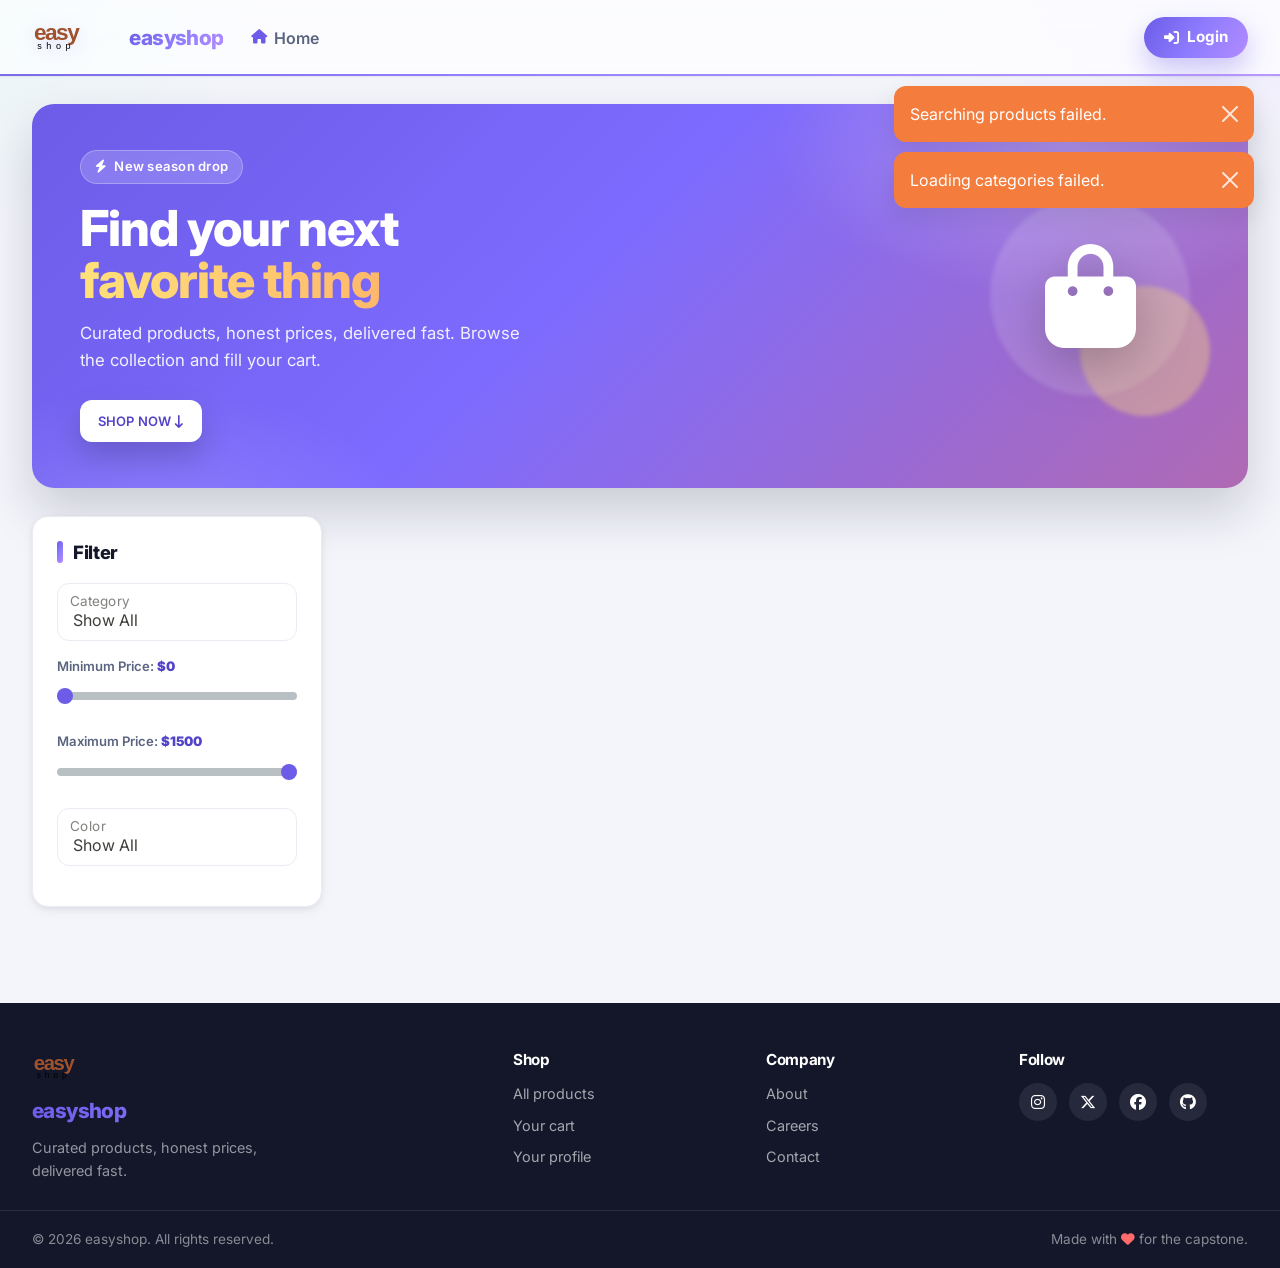
<file: frontend/capstone-client-easyshop/index.html>
<!DOCTYPE html>
<html lang="en">
<head>
    <meta charset="UTF-8">
    <meta name="viewport" content="width=device-width, initial-scale=1">
    <title>EasyShop</title>

    <!--  CSS  -->
    <link rel="stylesheet" href="css/lib/bootstrap.css">
    <link rel="stylesheet" href="https://cdnjs.cloudflare.com/ajax/libs/font-awesome/6.4.0/css/all.min.css" integrity="sha512-iecdLmaskl7CVkqkXNQ/ZH/XLlvWZOJyj7Yy7tcenmpD1ypASozpmT/E0iPtmFIB46ZmdtAc9eNBvH0H/ZpiBw==" crossorigin="anonymous" referrerpolicy="no-referrer" />
    <link rel="preconnect" href="https://fonts.googleapis.com">
    <link rel="preconnect" href="https://fonts.gstatic.com" crossorigin>
    <link rel="stylesheet" href="https://fonts.googleapis.com/css2?family=Inter:wght@400;500;600;700;800&display=swap">
    <link rel="stylesheet" href="css/main.css">

    <!--  JS  -->
    <script src="js/lib/axios.min.js"></script>
    <script src="js/lib/mustache.js"></script>
    <script src="js/lib/bootstrap.min.js"></script>
    <script src="js/lib/jquery.min.js"></script>

    <script src="js/config.js"></script>
    <script src="js/template-builder.js"></script>
    <script src="js/services/products-service.js"></script>
    <script src="js/services/categories-service.js"></script>
    <script src="js/services/user-service.js"></script>
    <script src="js/services/profile-service.js"></script>
    <script src="js/services/shoppingcart-service.js"></script>

    <script src="js/filter.js"></script>


    <script src="js/application.js"></script>
</head>
<body>

    <header id="header-user"></header>

    <section id="errors">
    </section>

    <section id="login"></section>

    <main id="main">
    </main>

    <footer>
        <div class="footer-inner">
            <div class="footer-brand">
                <img src="./images/logo.svg" alt="easyshop logo">
                <span class="brand-name">easyshop</span>
                <p>Curated products, honest prices, delivered fast.</p>
            </div>
            <div class="footer-cols">
                <div class="footer-col">
                    <h5>Shop</h5>
                    <a href="#" onclick="loadHome()">All products</a>
                    <a href="#" onclick="showCart()">Your cart</a>
                    <a href="#" onclick="editProfile()">Your profile</a>
                </div>
                <div class="footer-col">
                    <h5>Company</h5>
                    <a href="#">About</a>
                    <a href="#">Careers</a>
                    <a href="#">Contact</a>
                </div>
                <div class="footer-col">
                    <h5>Follow</h5>
                    <div class="footer-social">
                        <a href="#" aria-label="Instagram"><i class="fa-brands fa-instagram"></i></a>
                        <a href="#" aria-label="Twitter"><i class="fa-brands fa-x-twitter"></i></a>
                        <a href="#" aria-label="Facebook"><i class="fa-brands fa-facebook"></i></a>
                        <a href="#" aria-label="GitHub"><i class="fa-brands fa-github"></i></a>
                    </div>
                </div>
            </div>
        </div>
        <div class="footer-bottom">
            <span>&copy; 2026 easyshop. All rights reserved.</span>
            <span>Made with <i class="fa-solid fa-heart"></i> for the capstone.</span>
        </div>
    </footer>


</body>
</html>
</file>
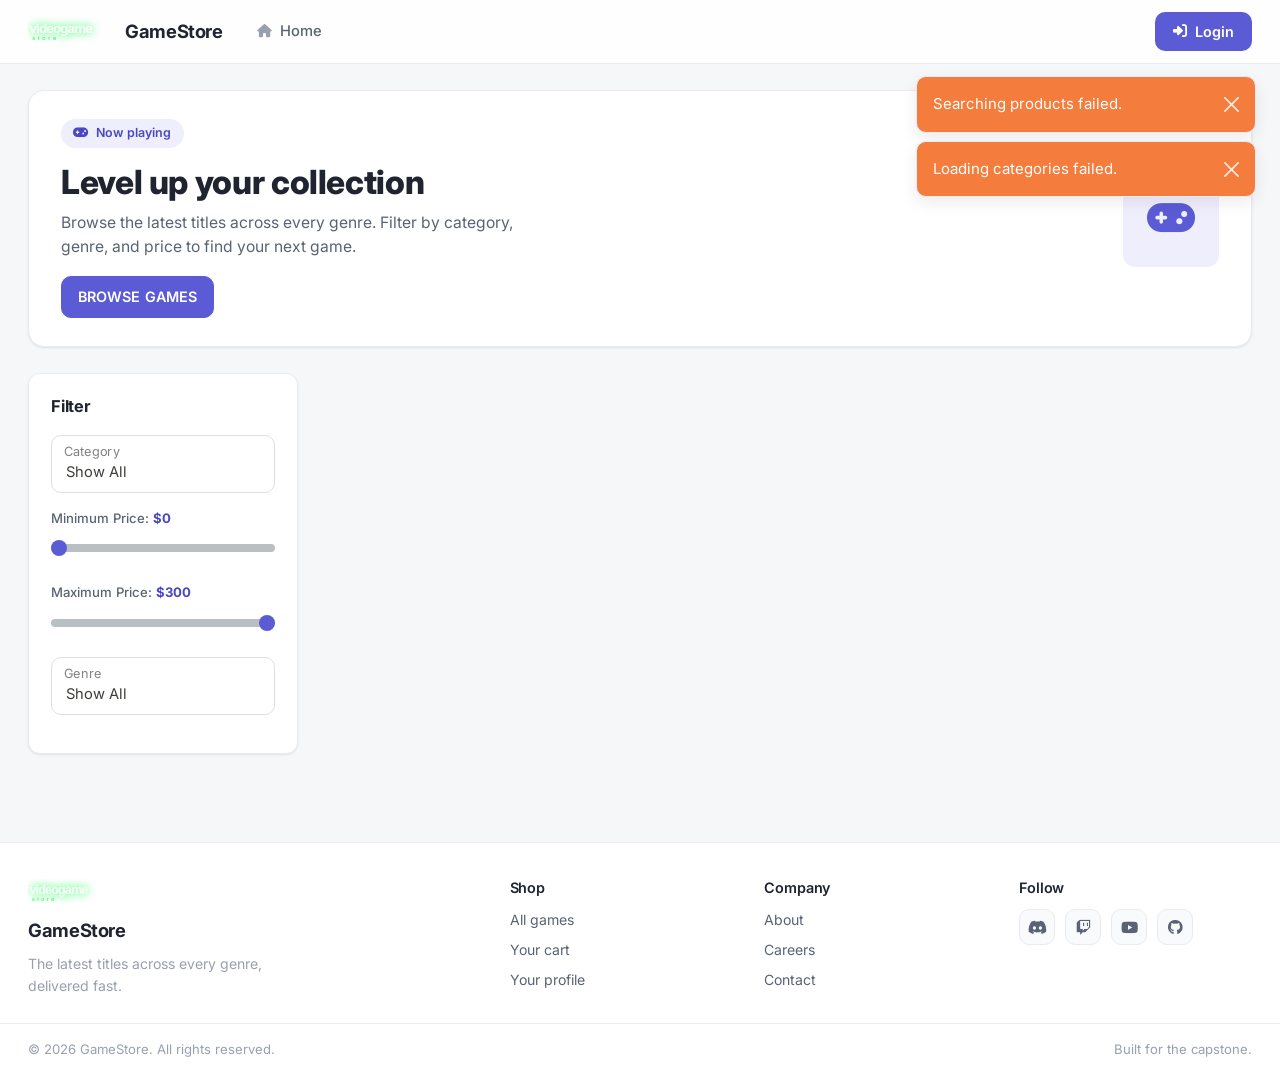
<file: frontend/capstone-client-videogamestore/index.html>
<!DOCTYPE html>
<html lang="en">
<head>
    <meta charset="UTF-8">
    <meta name="viewport" content="width=device-width, initial-scale=1">
    <title>Game Store</title>

    <!--  CSS  -->
    <link rel="stylesheet" href="css/lib/bootstrap.css">
    <link rel="stylesheet" href="https://cdnjs.cloudflare.com/ajax/libs/font-awesome/6.4.0/css/all.min.css" integrity="sha512-iecdLmaskl7CVkqkXNQ/ZH/XLlvWZOJyj7Yy7tcenmpD1ypASozpmT/E0iPtmFIB46ZmdtAc9eNBvH0H/ZpiBw==" crossorigin="anonymous" referrerpolicy="no-referrer" />
    <link rel="preconnect" href="https://fonts.googleapis.com">
    <link rel="preconnect" href="https://fonts.gstatic.com" crossorigin>
    <link rel="stylesheet" href="https://fonts.googleapis.com/css2?family=Inter:wght@400;500;600;700;800&display=swap">
    <link rel="stylesheet" href="css/main.css">

    <!--  JS  -->
    <script src="js/lib/axios.min.js"></script>
    <script src="js/lib/mustache.js"></script>
    <script src="js/lib/bootstrap.min.js"></script>
    <script src="js/lib/jquery.min.js"></script>

    <script src="js/config.js"></script>
    <script src="js/template-builder.js"></script>
    <script src="js/services/products-service.js"></script>
    <script src="js/services/categories-service.js"></script>
    <script src="js/services/user-service.js"></script>
    <script src="js/services/profile-service.js"></script>
    <script src="js/services/shoppingcart-service.js"></script>

    <script src="js/filter.js"></script>


    <script src="js/application.js"></script>
</head>
<body>

    <header id="header-user"></header>

    <section id="errors">
    </section>

    <section id="login"></section>

    <main id="main">
    </main>

    <footer>
        <div class="footer-inner">
            <div class="footer-brand">
                <img src="./images/logo.svg" alt="videogamestore logo">
                <span class="brand-name">GameStore</span>
                <p>The latest titles across every genre, delivered fast.</p>
            </div>
            <div class="footer-cols">
                <div class="footer-col">
                    <h5>Shop</h5>
                    <a href="#" onclick="loadHome()">All games</a>
                    <a href="#" onclick="showCart()">Your cart</a>
                    <a href="#" onclick="editProfile()">Your profile</a>
                </div>
                <div class="footer-col">
                    <h5>Company</h5>
                    <a href="#">About</a>
                    <a href="#">Careers</a>
                    <a href="#">Contact</a>
                </div>
                <div class="footer-col">
                    <h5>Follow</h5>
                    <div class="footer-social">
                        <a href="#" aria-label="Discord"><i class="fa-brands fa-discord"></i></a>
                        <a href="#" aria-label="Twitch"><i class="fa-brands fa-twitch"></i></a>
                        <a href="#" aria-label="YouTube"><i class="fa-brands fa-youtube"></i></a>
                        <a href="#" aria-label="GitHub"><i class="fa-brands fa-github"></i></a>
                    </div>
                </div>
            </div>
        </div>
        <div class="footer-bottom">
            <span>&copy; 2026 GameStore. All rights reserved.</span>
            <span>Built for the capstone.</span>
        </div>
    </footer>


</body>
</html>
</file>
<file: frontend/capstone-client-easyshop/css/main.css>
/* ==========================================================================
   EasyShop — modern storefront theme
   Presentation only. Every id/class/handler the JS relies on is preserved.
   ========================================================================== */

:root
{
    --bg-2:          #f4f5fb;
    --surface:       #ffffff;
    --surface-2:     #f7f8fc;
    --ink:           #15182a;
    --ink-soft:      #5c6580;
    --muted:         #9aa3b8;
    --line:          #eaecf3;
    --brand:         #6c5ce7;
    --brand-2:       #8e7bff;
    --brand-strong:  #5343c8;
    --brand-soft:    #efecff;
    --accent:        #ff6b6b;
    --accent-2:      #ffa14a;
    --success:       #14b87a;
    --danger:        #ef4d54;
    --price:         #5343c8;
    --ink-dark:      #14162a;
    --grad-brand:    linear-gradient(120deg, #6c5ce7 0%, #8e7bff 50%, #b18cff 100%);
    --grad-hero:     linear-gradient(135deg, #6c5ce7 0%, #7d6bff 45%, #b06ab3 100%);
    --shadow-xs:     0 1px 2px rgba(16, 20, 40, .06);
    --shadow-sm:     0 2px 6px rgba(16, 20, 40, .06), 0 4px 12px rgba(16, 20, 40, .05);
    --shadow-md:     0 10px 24px rgba(16, 20, 40, .10);
    --shadow-lg:     0 24px 50px rgba(16, 20, 40, .18);
    --shadow-brand:  0 12px 28px rgba(108, 92, 231, .35);
    --radius-lg:     22px;
    --radius:        16px;
    --radius-sm:     12px;
    --radius-pill:   999px;
}

*
{
    box-sizing: border-box;
}

html
{
    scroll-behavior: smooth;
}

body
{
    margin: 0;
    min-height: 100vh;
    display: flex;
    flex-direction: column;
    background:
        radial-gradient(900px 520px at 110% -5%, #d9ccff55 0%, transparent 55%),
        radial-gradient(820px 480px at -10% 0%, #c9f3e455 0%, transparent 50%),
        radial-gradient(700px 700px at 50% 130%, #6c5ce714 0%, transparent 60%),
        var(--bg-2);
    color: var(--ink);
    font-family: "Inter", system-ui, -apple-system, "Segoe UI", Roboto, sans-serif;
    -webkit-font-smoothing: antialiased;
    text-rendering: optimizeLegibility;
}

a
{
    color: var(--brand-strong);
    text-decoration: none;
    transition: color .15s ease;
}

a:hover
{
    color: var(--brand);
}

h1, h3, h4, h5
{
    letter-spacing: -0.02em;
    color: var(--ink);
}

/* ============================ Header / nav ============================== */

header
{
    display: flex;
    justify-content: space-between;
    align-items: center;

    position: sticky;
    top: 0;
    z-index: 600;

    height: 76px;
    padding: 0 32px;

    background: rgba(255, 255, 255, .72);
    backdrop-filter: saturate(180%) blur(16px);
    -webkit-backdrop-filter: saturate(180%) blur(16px);
    border-bottom: 1px solid rgba(234, 236, 243, .9);
    box-shadow: var(--shadow-xs);
}

header::after
{
    content: "";
    position: absolute;
    left: 0;
    right: 0;
    bottom: -1px;
    height: 2px;
    background: var(--grad-brand);
    opacity: .9;
}

header > div,
.nav-left,
.nav-right
{
    display: flex;
    align-items: center;
    gap: 26px;
    height: auto;
}

.brand
{
    display: inline-flex;
    align-items: center;
    gap: 10px;
}

.brand img
{
    height: 38px;
    width: auto;
    filter: drop-shadow(0 4px 10px rgba(108, 92, 231, .25));
}

.brand-name
{
    font-weight: 800;
    font-size: 1.3rem;
    letter-spacing: -0.03em;
    background: var(--grad-brand);
    -webkit-background-clip: text;
    background-clip: text;
    -webkit-text-fill-color: transparent;
}

.nav-links
{
    display: flex;
    align-items: center;
    gap: 22px;
}

.nav-links a
{
    position: relative;
    display: inline-flex;
    align-items: center;
    gap: 7px;
    font-weight: 600;
    color: var(--ink-soft);
    padding: 6px 2px;
}

.nav-links a i
{
    font-size: .9em;
    color: var(--brand);
}

.nav-links a::after
{
    content: "";
    position: absolute;
    left: 0;
    bottom: -4px;
    height: 2px;
    width: 0;
    background: var(--grad-brand);
    border-radius: 2px;
    transition: width .22s ease;
}

.nav-links a:hover
{
    color: var(--ink);
}

.nav-links a:hover::after
{
    width: 100%;
}

.nav-right
{
    color: var(--ink-soft);
    font-size: .95rem;
}

.welcome .username
{
    font-weight: 700;
    color: var(--ink);
}

.logout-link
{
    font-weight: 600;
    color: var(--ink-soft);
}

.logout-link:hover
{
    color: var(--danger);
}

.btn-login
{
    display: inline-flex;
    align-items: center;
    gap: 8px;
    font-weight: 700;
    color: #fff;
    padding: 9px 20px;
    border-radius: var(--radius-pill);
    background: var(--grad-brand);
    box-shadow: var(--shadow-brand);
    transition: transform .16s ease, filter .16s ease;
}

.btn-login:hover
{
    color: #fff;
    transform: translateY(-2px);
    filter: brightness(1.05);
}

header .cart
{
    position: relative;
    display: inline-flex;
    align-items: center;
    gap: 8px;

    font-size: 1.15rem;
    color: #fff;
    padding: 9px 16px;
    border-radius: var(--radius-pill);
    background: var(--grad-brand);
    box-shadow: var(--shadow-brand);
    cursor: pointer;
    transition: transform .16s ease, box-shadow .16s ease, filter .16s ease;
}

header .cart:hover
{
    transform: translateY(-2px);
    filter: brightness(1.05);
    box-shadow: 0 16px 34px rgba(108, 92, 231, .42);
}

header .cart #cart-items
{
    display: inline-flex;
    align-items: center;
    justify-content: center;

    min-width: 22px;
    height: 22px;
    padding: 0 7px;

    font-size: .72rem;
    font-weight: 800;
    line-height: 1;
    color: var(--accent);
    background: #fff;
    border-radius: var(--radius-pill);
    box-shadow: var(--shadow-xs);
}

/* ============================ Layout =================================== */

main
{
    flex: 1 0 auto;
    display: grid;
    grid-template-columns: 290px minmax(0, 1fr);
    gap: 28px;
    align-items: start;
    margin: 28px auto 0;
    padding: 0 32px 56px;
    max-width: 1360px;
    width: 100%;
}

/* ============================ Hero ===================================== */

.hero
{
    grid-column: 1 / -1;
    position: relative;
    display: flex;
    justify-content: space-between;
    align-items: center;
    gap: 30px;
    overflow: hidden;

    padding: 46px 48px;
    border-radius: var(--radius-lg);
    background: var(--grad-hero);
    color: #fff;
    box-shadow: var(--shadow-lg);
}

.hero::before
{
    content: "";
    position: absolute;
    inset: 0;
    background:
        radial-gradient(420px 220px at 85% 10%, rgba(255, 255, 255, .25), transparent 70%),
        radial-gradient(360px 200px at 10% 110%, rgba(255, 255, 255, .14), transparent 70%);
    pointer-events: none;
}

.hero-content
{
    position: relative;
    z-index: 1;
    max-width: 560px;
}

.hero-badge
{
    display: inline-flex;
    align-items: center;
    gap: 8px;
    padding: 6px 14px;
    border-radius: var(--radius-pill);
    background: rgba(255, 255, 255, .18);
    border: 1px solid rgba(255, 255, 255, .28);
    backdrop-filter: blur(6px);
    font-size: .82rem;
    font-weight: 600;
    letter-spacing: .02em;
}

.hero h1
{
    margin: 18px 0 14px;
    font-size: clamp(2rem, 4vw, 3.1rem);
    line-height: 1.05;
    font-weight: 800;
    color: #fff;
}

.hero-accent
{
    background: linear-gradient(90deg, #ffe17a, #ffb86b);
    -webkit-background-clip: text;
    background-clip: text;
    -webkit-text-fill-color: transparent;
}

.hero p
{
    margin: 0 0 26px;
    font-size: 1.05rem;
    line-height: 1.6;
    color: rgba(255, 255, 255, .9);
    max-width: 460px;
}

.hero-cta
{
    background: #fff !important;
    color: var(--brand-strong) !important;
    box-shadow: 0 14px 30px rgba(0, 0, 0, .18);
    padding: 12px 26px;
}

.hero-cta:hover
{
    filter: none;
    transform: translateY(-2px);
    box-shadow: 0 18px 36px rgba(0, 0, 0, .22);
}

.hero-art
{
    position: relative;
    z-index: 1;
    display: grid;
    place-items: center;
    width: 220px;
    height: 220px;
    flex: none;
}

.hero-art > i
{
    font-size: 6.5rem;
    color: #fff;
    filter: drop-shadow(0 14px 26px rgba(0, 0, 0, .25));
    z-index: 1;
}

.hero-blob
{
    position: absolute;
    border-radius: 50%;
    filter: blur(2px);
}

.hero-blob-1
{
    width: 200px;
    height: 200px;
    background: rgba(255, 255, 255, .14);
}

.hero-blob-2
{
    width: 130px;
    height: 130px;
    right: -10px;
    bottom: -10px;
    background: rgba(255, 225, 122, .35);
}

@media (max-width: 760px)
{
    .hero-art { display: none; }
}

/* ============================ Filter sidebar ========================== */

.filter-box
{
    width: 100%;
    padding: 24px;
    background: var(--surface);
    border: 1px solid var(--line);
    border-radius: var(--radius);
    box-shadow: var(--shadow-sm);
    height: fit-content;
    position: sticky;
    top: 100px;
}

/* the cart page builds an empty sidebar — keep its column but drop the card look */
.filter-box:empty
{
    background: transparent;
    border: none;
    box-shadow: none;
    padding: 0;
}

.filter-box h3
{
    margin: 0 0 20px;
    font-size: 1.15rem;
    font-weight: 800;
    display: flex;
    align-items: center;
    gap: 10px;
}

.filter-box h3::before
{
    content: "";
    width: 6px;
    height: 22px;
    border-radius: var(--radius-pill);
    background: var(--grad-brand);
}

.filter-group
{
    margin-bottom: 18px;
}

.filter-box .form-label
{
    display: block;
    font-size: .82rem;
    font-weight: 600;
    color: var(--ink-soft);
    margin-bottom: 8px;
}

.filter-box .form-label strong
{
    color: var(--brand-strong);
}

main #min-price .slider-selection
{
    background: #BABABA;
}

/* ============================ Product grid ============================ */

.content
{
    display: grid;
    grid-template-columns: repeat(auto-fill, minmax(240px, 1fr));
    align-content: start;
    gap: 24px;
    width: 100%;
}

.product
{
    display: flex;
    flex-direction: column;
    background: var(--surface);
    border: 1px solid var(--line);
    border-radius: var(--radius);
    padding: 14px;
    box-shadow: var(--shadow-sm);
    overflow: hidden;
    transition: transform .2s cubic-bezier(.2, .8, .2, 1), box-shadow .2s ease, border-color .2s ease;
}

.product:hover
{
    transform: translateY(-6px);
    box-shadow: var(--shadow-lg);
    border-color: #d9d3fb;
}

.product .photo
{
    position: relative;
    display: block;
    border-radius: var(--radius-sm);
    overflow: hidden;
    background: var(--surface-2);
    margin: 0 0 14px;
}

.product .photo > img
{
    width: 100%;
    aspect-ratio: 4 / 3;
    object-fit: cover;
    display: block;
    cursor: pointer;
    border: none;
    transition: transform .4s ease;
}

.product .photo:hover > img
{
    transform: scale(1.07);
}

.product .price
{
    position: absolute;
    bottom: 10px;
    right: 10px;
    margin: 0;
    padding: 6px 13px;
    font-weight: 800;
    font-size: .98rem;
    color: #fff;
    background: rgba(20, 22, 42, .82);
    backdrop-filter: blur(4px);
    border-radius: var(--radius-pill);
    box-shadow: var(--shadow-sm);
}

.product-body
{
    flex: 1;
    padding: 0 2px;
}

.product-name
{
    margin: 0 0 8px;
    font-size: 1.02rem;
    font-weight: 700;
    line-height: 1.35;
    min-height: 2.7em;
    display: -webkit-box;
    -webkit-line-clamp: 2;
    -webkit-box-orient: vertical;
    overflow: hidden;
}

.product p
{
    color: var(--ink-soft);
    font-size: .88rem;
    line-height: 1.55;
    margin: 0 0 16px;
    display: -webkit-box;
    -webkit-line-clamp: 3;
    -webkit-box-orient: vertical;
    overflow: hidden;
}

.product > .add-button
{
    display: flex;
    margin-top: auto;
}

.product > .add-button .btn
{
    width: 100%;
    display: inline-flex;
    align-items: center;
    justify-content: center;
    gap: 8px;
}

/* ============================ Cart / profile panel =================== */

.content-form
{
    display: flex;
    flex-direction: column;
    padding: 30px 32px;
    background: var(--surface);
    border: 1px solid var(--line);
    border-radius: var(--radius);
    box-shadow: var(--shadow-sm);
}

.content-form h1
{
    font-size: 1.7rem;
    font-weight: 800;
    margin: 0 0 22px;
}

.content-form .cart-header,
.content-form .cart-item
{
    border-bottom: 1px solid var(--line);
}

.content-form .cart-header
{
    display: flex;
    justify-content: space-between;
    align-items: center;
    padding-bottom: 18px;
    margin-bottom: 6px;
}

.content-form .cart-item
{
    display: grid;
    grid-template-columns: 120px 1fr;
    grid-template-areas:
        "photo title"
        "photo desc"
        "photo qty";
    column-gap: 22px;
    align-items: start;
    padding: 22px 0;
}

.content-form .cart-item > div:first-child  { grid-area: title; }
.content-form .cart-item .photo             { grid-area: photo; }
.content-form .cart-item > div:nth-of-type(3) { grid-area: desc; }
.content-form .cart-item > div:last-child   { grid-area: qty; }

.content-form .cart-item h4
{
    margin: 0;
    font-size: 1.08rem;
    font-weight: 700;
}

.content-form .cart-item > div:nth-of-type(3)
{
    color: var(--ink-soft);
    font-size: .9rem;
    line-height: 1.55;
    margin-top: 4px;
}

.content-form .cart-item > div:last-child
{
    margin-top: 10px;
    width: fit-content;
    padding: 5px 14px;
    font-size: .82rem;
    font-weight: 600;
    color: var(--brand-strong);
    background: var(--brand-soft);
    border-radius: var(--radius-pill);
}

.content-form .photo
{
    display: flex;
    flex-direction: column;
    align-items: flex-start;
    gap: 10px;
}

.content-form .photo img
{
    width: 120px;
    height: 120px;
    object-fit: cover;
    cursor: pointer;
    border: 1px solid var(--line);
    border-radius: var(--radius-sm);
    background: var(--surface-2);
    box-shadow: var(--shadow-xs);
    transition: transform .16s ease, box-shadow .16s ease;
}

.content-form .photo img:hover
{
    transform: scale(1.04);
    box-shadow: var(--shadow-md);
}

.content-form .photo .price
{
    margin: 0;
    font-size: 1rem;
    font-weight: 800;
    color: var(--price);
}

.content-form .cart-total
{
    margin: 18px 0 4px;
    font-size: 1.25rem;
    font-weight: 800;
    color: var(--price);
}

/* ============================ Profile ================================ */

.profile-aside
{
    text-align: center;
}

.profile-avatar
{
    width: 84px;
    height: 84px;
    margin: 4px auto 16px;
    display: grid;
    place-items: center;
    border-radius: 50%;
    color: #fff;
    font-size: 2rem;
    background: var(--grad-brand);
    box-shadow: var(--shadow-brand);
}

.profile-aside h3
{
    justify-content: center;
}

.profile-aside h3::before
{
    display: none;
}

.muted-text
{
    color: var(--ink-soft);
    font-size: .9rem;
    line-height: 1.6;
    margin: 0;
}

.form-grid
{
    display: grid;
    grid-template-columns: 1fr 1fr;
    gap: 4px 18px;
}

.form-span-2
{
    grid-column: 1 / -1;
}

.profile-save
{
    align-self: flex-start;
    margin-top: 10px;
    display: inline-flex;
    align-items: center;
    gap: 8px;
    padding-left: 26px;
    padding-right: 26px;
}

@media (max-width: 620px)
{
    .form-grid { grid-template-columns: 1fr; }
}

/* ============================ Buttons ================================ */

.btn
{
    border: none;
    border-radius: var(--radius-sm);
    font-weight: 600;
    letter-spacing: .01em;
    padding: 10px 18px;
    transition: transform .14s ease, box-shadow .14s ease, filter .14s ease;
}

.btn:hover  { transform: translateY(-2px); }
.btn:active { transform: translateY(0); }

.btn-success
{
    background: linear-gradient(120deg, #14b87a, #1fd190);
    color: #fff;
}

.btn-success:hover
{
    filter: brightness(1.04);
    box-shadow: 0 10px 22px rgba(20, 184, 122, .35);
}

.btn-primary
{
    background: var(--grad-brand);
    color: #fff;
}

.btn-primary:hover
{
    filter: brightness(1.05);
    box-shadow: var(--shadow-brand);
}

.btn-secondary
{
    background: #eef0f6;
    color: var(--ink);
}

.btn-secondary:hover { background: #e3e6ef; }

.btn-danger
{
    background: linear-gradient(120deg, #ef4d54, #ff7a59);
    color: #fff;
}

.btn-danger:hover
{
    filter: brightness(1.04);
    box-shadow: 0 10px 22px rgba(239, 77, 84, .32);
}

/* ============================ Forms ================================== */

.form-control,
.form-select
{
    border-radius: var(--radius-sm);
    border: 1.5px solid var(--line);
    padding: .8rem .95rem;
    background: var(--surface);
    transition: border-color .15s ease, box-shadow .15s ease;
}

.form-control:focus,
.form-select:focus
{
    border-color: var(--brand);
    box-shadow: 0 0 0 .22rem rgba(108, 92, 231, .18);
}

.form-floating > label
{
    color: var(--muted);
}

.form-range { accent-color: var(--brand); }
.form-range::-webkit-slider-thumb { background: var(--brand); }
.form-range::-moz-range-thumb     { background: var(--brand); }

/* ============================ Modal ================================== */

.modal
{
    display: flex;
    justify-content: center;
    align-items: flex-start;
    position: fixed;
    inset: 0;
    background-color: rgba(15, 18, 38, .55);
    backdrop-filter: blur(4px);
    -webkit-backdrop-filter: blur(4px);
    width: 100vw;
    height: 100vh;
    z-index: 1000;
    padding: 9vh 30px 30px;
    animation: modal-fade .2s ease;
}

@keyframes modal-fade
{
    from { opacity: 0; }
    to   { opacity: 1; }
}

.modal-dialog
{
    width: min(460px, 92vw);
    animation: modal-pop .25s cubic-bezier(.2, .8, .2, 1);
}

@keyframes modal-pop
{
    from { opacity: 0; transform: translateY(-12px) scale(.98); }
    to   { opacity: 1; transform: translateY(0) scale(1); }
}

.modal-content
{
    border: none;
    border-radius: var(--radius);
    box-shadow: var(--shadow-lg);
    overflow: hidden;
}

.modal-header
{
    border-bottom: 1px solid var(--line);
    background: var(--surface-2);
}

.modal-title
{
    font-weight: 800;
    display: inline-flex;
    align-items: center;
    gap: 9px;
}

.modal-title i { color: var(--brand); }

.modal-subtitle
{
    margin: 0 0 18px;
    color: var(--ink-soft);
    font-size: .92rem;
}

.modal-footer
{
    border-top: 1px solid var(--line);
}

.modal-body img
{
    width: 100%;
    border-radius: var(--radius-sm);
}

/* ============================ Errors / toasts ======================== */

#errors
{
    position: fixed;
    display: flex;
    flex-direction: column;
    align-items: flex-end;
    right: 0;
    top: 86px;
    width: 100vw;
    padding: 0 26px;
    z-index: 1100;
    pointer-events: none;
}

#errors > div
{
    width: min(360px, 90vw);
    pointer-events: auto;
    animation: toast-in .25s ease;
}

@keyframes toast-in
{
    from { opacity: 0; transform: translateY(-8px); }
    to   { opacity: 1; transform: translateY(0); }
}

.alert
{
    margin-bottom: 10px !important;
    border: none;
    border-radius: var(--radius-sm);
    box-shadow: var(--shadow-md);
}

/* ============================ Footer ================================= */

footer
{
    flex: none;
    margin-top: 40px;
    background: var(--ink-dark);
    color: rgba(255, 255, 255, .72);
}

.footer-inner
{
    max-width: 1360px;
    margin: 0 auto;
    padding: 48px 32px 28px;
    display: grid;
    grid-template-columns: 1.2fr 2fr;
    gap: 40px;
}

.footer-brand img
{
    height: 34px;
    margin-bottom: 10px;
}

.footer-brand .brand-name
{
    display: block;
    margin-bottom: 10px;
}

.footer-brand p
{
    margin: 0;
    max-width: 280px;
    font-size: .9rem;
    line-height: 1.6;
    color: rgba(255, 255, 255, .55);
}

.footer-cols
{
    display: grid;
    grid-template-columns: repeat(3, 1fr);
    gap: 24px;
}

.footer-col h5
{
    color: #fff;
    font-size: .95rem;
    font-weight: 700;
    margin: 0 0 14px;
}

.footer-col a
{
    display: block;
    color: rgba(255, 255, 255, .62);
    font-size: .9rem;
    margin-bottom: 10px;
    transition: color .15s ease;
}

.footer-col a:hover { color: #fff; }

.footer-social
{
    display: flex;
    gap: 12px;
}

.footer-social a
{
    display: grid;
    place-items: center;
    width: 38px;
    height: 38px;
    margin: 0;
    border-radius: 50%;
    background: rgba(255, 255, 255, .08);
    color: #fff;
    font-size: 1rem;
    transition: background .18s ease, transform .18s ease;
}

.footer-social a:hover
{
    background: var(--brand);
    transform: translateY(-2px);
}

.footer-bottom
{
    border-top: 1px solid rgba(255, 255, 255, .1);
    padding: 18px 32px;
    max-width: 1360px;
    margin: 0 auto;
    display: flex;
    justify-content: space-between;
    flex-wrap: wrap;
    gap: 8px;
    font-size: .85rem;
    color: rgba(255, 255, 255, .5);
}

.footer-bottom i { color: var(--accent); }

/* ============================ Utilities ============================== */

.visible { display: block; }
.hidden  { display: none !important; }

::-webkit-scrollbar { width: 11px; height: 11px; }

::-webkit-scrollbar-thumb
{
    background: #cdd2e1;
    border-radius: var(--radius-pill);
    border: 3px solid transparent;
    background-clip: content-box;
}

::-webkit-scrollbar-thumb:hover
{
    background: #b4bbcf;
    background-clip: content-box;
}

/* ============================ Responsive ============================= */

@media (max-width: 900px)
{
    main
    {
        grid-template-columns: 1fr;
    }

    .filter-box { position: static; }

    .hero { padding: 34px; }

    header { padding: 0 18px; }

    .nav-links span { display: none; }

    .footer-inner
    {
        grid-template-columns: 1fr;
        gap: 28px;
    }
}

@media (max-width: 560px)
{
    .welcome { display: none; }

    .content-form .cart-item
    {
        grid-template-columns: 90px 1fr;
        column-gap: 14px;
    }

    .content-form .photo img { width: 90px; height: 90px; }
}
</file>
<file: frontend/capstone-client-videogamestore/css/main.css>
/* ==========================================================================
   Game Store — clean, restrained, professional theme
   Visual layer only. Every id / class / handler the JS depends on is preserved.
   Single accent color, neutral surfaces, subtle borders + soft shadows.
   ========================================================================== */

:root
{
    /* surfaces & neutrals */
    --page:        #f6f7f9;
    --surface:     #ffffff;
    --surface-2:   #f9fafb;
    --ink:         #1f2430;
    --ink-soft:    #5a6373;
    --muted:       #98a0b0;
    --line:        #e9ebf1;
    --line-strong: #dde0ea;

    /* single accent */
    --accent:        #5b5bd6;
    --accent-strong: #4a47c4;
    --accent-soft:   #eeeefc;
    --accent-ring:   rgba(91, 91, 214, .18);

    /* semantic (used sparingly) */
    --danger:      #d8503f;

    /* elevation */
    --shadow-xs: 0 1px 2px rgba(20, 24, 40, .05);
    --shadow-sm: 0 1px 3px rgba(20, 24, 40, .06), 0 1px 2px rgba(20, 24, 40, .04);
    --shadow-md: 0 6px 16px rgba(20, 24, 40, .08);
    --shadow-lg: 0 16px 36px rgba(20, 24, 40, .12);

    /* radii */
    --r-lg:  16px;
    --r:     12px;
    --r-sm:  10px;
    --pill:  999px;
}

*
{
    box-sizing: border-box;
}

html
{
    scroll-behavior: smooth;
}

body
{
    margin: 0;
    min-height: 100vh;
    display: flex;
    flex-direction: column;
    background: var(--page);
    color: var(--ink);
    font-family: "Inter", system-ui, -apple-system, "Segoe UI", Roboto, sans-serif;
    font-size: 15px;
    line-height: 1.5;
    -webkit-font-smoothing: antialiased;
    text-rendering: optimizeLegibility;
}

a
{
    color: var(--accent-strong);
    text-decoration: none;
    transition: color .15s ease;
}

a:hover
{
    color: var(--accent);
}

h1, h2, h3, h4, h5
{
    color: var(--ink);
    letter-spacing: -0.011em;
    line-height: 1.25;
}

/* ============================ Header / nav ============================== */

header
{
    display: flex;
    justify-content: space-between;
    align-items: center;

    position: sticky;
    top: 0;
    z-index: 600;

    height: 64px;
    padding: 0 28px;

    background: rgba(255, 255, 255, .85);
    backdrop-filter: saturate(180%) blur(12px);
    -webkit-backdrop-filter: saturate(180%) blur(12px);
    border-bottom: 1px solid var(--line);
    color: var(--ink);
}

header > div,
.nav-left,
.nav-right
{
    display: flex;
    align-items: center;
    gap: 22px;
    height: auto;
}

.brand
{
    display: inline-flex;
    align-items: center;
    gap: 10px;
}

.brand img
{
    height: 30px;
    width: auto;
}

.brand-name
{
    font-weight: 700;
    font-size: 1.15rem;
    letter-spacing: -0.02em;
    color: var(--ink);
}

.nav-links
{
    display: flex;
    align-items: center;
    gap: 6px;
}

.nav-links a
{
    display: inline-flex;
    align-items: center;
    gap: 8px;
    font-weight: 500;
    font-size: .92rem;
    color: var(--ink-soft);
    padding: 8px 12px;
    border-radius: var(--r-sm);
    transition: color .15s ease, background-color .15s ease;
}

.nav-links a i
{
    font-size: .9em;
    color: var(--muted);
    transition: color .15s ease;
}

.nav-links a:hover
{
    color: var(--ink);
    background: var(--surface-2);
}

.nav-links a:hover i
{
    color: var(--accent);
}

.nav-right
{
    color: var(--ink-soft);
    font-size: .9rem;
}

.welcome .username
{
    font-weight: 600;
    color: var(--ink);
}

.logout-link
{
    font-weight: 500;
    color: var(--ink-soft);
}

.logout-link:hover
{
    color: var(--danger);
}

.btn-login
{
    display: inline-flex;
    align-items: center;
    gap: 8px;
    font-weight: 600;
    font-size: .9rem;
    color: #fff;
    padding: 9px 18px;
    border-radius: var(--r-sm);
    background: var(--accent);
    transition: background-color .15s ease;
}

.btn-login:hover
{
    color: #fff;
    background: var(--accent-strong);
}

header .cart
{
    position: relative;
    display: inline-flex;
    align-items: center;
    gap: 8px;

    font-size: 1rem;
    color: var(--ink);
    padding: 8px 14px;
    border-radius: var(--pill);
    background: var(--surface-2);
    border: 1px solid var(--line);
    cursor: pointer;
    transition: border-color .15s ease, background-color .15s ease;
}

header .cart:hover
{
    border-color: var(--line-strong);
    background: #fff;
}

header .cart > i
{
    color: var(--accent);
}

header .cart #cart-items
{
    display: inline-flex;
    align-items: center;
    justify-content: center;

    min-width: 20px;
    height: 20px;
    padding: 0 6px;

    font-size: .7rem;
    font-weight: 700;
    line-height: 1;
    color: #fff;
    background: var(--accent);
    border-radius: var(--pill);
}

/* ============================ Layout =================================== */

main
{
    flex: 1 0 auto;
    display: grid;
    grid-template-columns: 270px minmax(0, 1fr);
    gap: 26px;
    align-items: start;
    margin: 26px auto 0;
    padding: 0 28px 52px;
    max-width: 1300px;
    width: 100%;
}

/* ============================ Hero (slim, calm) ======================= */

.hero
{
    grid-column: 1 / -1;
    position: relative;
    display: flex;
    justify-content: space-between;
    align-items: center;
    gap: 24px;
    overflow: hidden;

    padding: 28px 32px;
    border-radius: var(--r-lg);
    background: var(--surface);
    border: 1px solid var(--line);
    box-shadow: var(--shadow-sm);
}

.hero-content
{
    max-width: 580px;
}

.hero-badge
{
    display: inline-flex;
    align-items: center;
    gap: 7px;
    padding: 5px 12px;
    border-radius: var(--pill);
    background: var(--accent-soft);
    color: var(--accent-strong);
    font-size: .78rem;
    font-weight: 600;
    letter-spacing: .01em;
}

.hero h1
{
    margin: 14px 0 8px;
    font-size: clamp(1.5rem, 2.6vw, 2.1rem);
    font-weight: 800;
}

.hero p
{
    margin: 0 0 18px;
    color: var(--ink-soft);
    font-size: .98rem;
    max-width: 480px;
}

.hero-art
{
    flex: none;
    display: grid;
    place-items: center;
    width: 96px;
    height: 96px;
    border-radius: var(--r);
    background: var(--accent-soft);
    color: var(--accent);
    font-size: 2.4rem;
}

@media (max-width: 720px)
{
    .hero-art { display: none; }
}

/* ============================ Filter sidebar ========================== */

.filter-box
{
    width: 100%;
    padding: 22px;
    background: var(--surface);
    border: 1px solid var(--line);
    border-radius: var(--r);
    box-shadow: var(--shadow-sm);
    height: fit-content;
    position: sticky;
    top: 88px;
}

/* the cart page builds an empty sidebar — keep its column but drop the card look */
.filter-box:empty
{
    background: transparent;
    border: none;
    box-shadow: none;
    padding: 0;
}

.filter-box h3
{
    margin: 0 0 18px;
    font-size: 1.02rem;
    font-weight: 700;
    color: var(--ink);
}

.filter-group
{
    margin-bottom: 16px;
}

.filter-box .form-label
{
    display: block;
    font-size: .82rem;
    font-weight: 500;
    color: var(--ink-soft);
    margin-bottom: 8px;
}

.filter-box .form-label strong
{
    color: var(--accent-strong);
    font-weight: 700;
}

main #min-price .slider-selection
{
    background: var(--accent);
}

/* ============================ Product grid ============================ */

.content
{
    display: grid;
    grid-template-columns: repeat(auto-fill, minmax(230px, 1fr));
    align-content: start;
    gap: 22px;
    width: 100%;
}

.product
{
    display: flex;
    flex-direction: column;
    background: var(--surface);
    border: 1px solid var(--line);
    border-radius: var(--r);
    padding: 12px;
    box-shadow: var(--shadow-sm);
    transition: transform .18s ease, box-shadow .18s ease, border-color .18s ease;
}

.product:hover
{
    transform: translateY(-3px);
    box-shadow: var(--shadow-md);
    border-color: var(--line-strong);
}

.product .photo
{
    display: block;
    border-radius: var(--r-sm);
    overflow: hidden;
    background: var(--surface-2);
    margin: 0 0 14px;
}

.product .photo > img
{
    width: 100%;
    aspect-ratio: 4 / 3;
    object-fit: cover;
    display: block;
    cursor: pointer;
    border: none;
    transition: transform .35s ease;
}

.product .photo:hover > img
{
    transform: scale(1.04);
}

.product-body
{
    flex: 1;
    display: flex;
    flex-direction: column;
    padding: 0 4px;
}

.product-name
{
    margin: 0 0 6px;
    font-size: .98rem;
    font-weight: 600;
    line-height: 1.35;
    min-height: 2.6em;
    display: -webkit-box;
    -webkit-line-clamp: 2;
    -webkit-box-orient: vertical;
    overflow: hidden;
}

.product .price
{
    font-size: 1.05rem;
    font-weight: 700;
    color: var(--accent-strong);
    margin: 0 0 8px;
}

.product p
{
    color: var(--ink-soft);
    font-size: .85rem;
    line-height: 1.5;
    margin: 0 0 14px;
    display: -webkit-box;
    -webkit-line-clamp: 2;
    -webkit-box-orient: vertical;
    overflow: hidden;
}

.product > .add-button
{
    display: flex;
    margin-top: auto;
    padding: 4px;
}

.product > .add-button .btn
{
    width: 100%;
}

/* ============================ Cart / profile panel =================== */

.content-form
{
    display: flex;
    flex-direction: column;
    padding: 28px 30px;
    background: var(--surface);
    border: 1px solid var(--line);
    border-radius: var(--r);
    box-shadow: var(--shadow-sm);
}

.content-form h1
{
    font-size: 1.5rem;
    font-weight: 800;
    margin: 0 0 20px;
}

.content-form .cart-header
{
    display: flex;
    justify-content: space-between;
    align-items: center;
    padding-bottom: 16px;
    margin-bottom: 4px;
    border-bottom: 1px solid var(--line);
}

.content-form .cart-item
{
    display: grid;
    grid-template-columns: 104px 1fr;
    grid-template-areas:
        "photo title"
        "photo desc"
        "photo qty";
    column-gap: 20px;
    align-items: start;
    padding: 20px 0;
    border-bottom: 1px solid var(--line);
}

.content-form .cart-item > div:first-child   { grid-area: title; }
.content-form .cart-item .photo              { grid-area: photo; }
.content-form .cart-item > div:nth-of-type(3){ grid-area: desc; }
.content-form .cart-item > div:last-child    { grid-area: qty; }

.content-form .cart-item h4
{
    margin: 0;
    font-size: 1.02rem;
    font-weight: 600;
}

.content-form .cart-item > div:nth-of-type(3)
{
    color: var(--ink-soft);
    font-size: .88rem;
    line-height: 1.5;
    margin-top: 4px;
}

.content-form .cart-item > div:last-child
{
    margin-top: 10px;
    width: fit-content;
    padding: 4px 12px;
    font-size: .8rem;
    font-weight: 600;
    color: var(--accent-strong);
    background: var(--accent-soft);
    border-radius: var(--pill);
}

.content-form .photo
{
    display: flex;
    flex-direction: column;
    align-items: flex-start;
    gap: 8px;
}

.content-form .photo img
{
    width: 104px;
    height: 104px;
    object-fit: cover;
    cursor: pointer;
    border: 1px solid var(--line);
    border-radius: var(--r-sm);
    background: var(--surface-2);
    transition: border-color .15s ease;
}

.content-form .photo img:hover
{
    border-color: var(--line-strong);
}

.content-form .photo .price
{
    margin: 0;
    font-size: .95rem;
    font-weight: 700;
    color: var(--accent-strong);
}

.content-form .cart-summary
{
    display: flex;
    align-items: center;
    justify-content: space-between;
    gap: 16px;
    margin-top: 22px;
    padding: 18px 22px;
    background: var(--surface-2);
    border: 1px solid var(--line);
    border-radius: var(--r);
}

.content-form .cart-summary .cart-summary-label
{
    font-size: 1rem;
    font-weight: 600;
    color: var(--ink-soft);
}

.content-form .cart-total
{
    margin: 0;
    font-size: 1.4rem;
    font-weight: 800;
    color: var(--accent-strong);
}

/* ============================ Profile ================================ */

.profile-aside
{
    text-align: center;
}

.profile-avatar
{
    width: 72px;
    height: 72px;
    margin: 0 auto 14px;
    display: grid;
    place-items: center;
    border-radius: 50%;
    color: var(--accent);
    font-size: 1.7rem;
    background: var(--accent-soft);
}

.muted-text
{
    color: var(--ink-soft);
    font-size: .88rem;
    line-height: 1.55;
    margin: 0;
}

.form-grid
{
    display: grid;
    grid-template-columns: 1fr 1fr;
    gap: 2px 16px;
}

.form-span-2
{
    grid-column: 1 / -1;
}

.profile-save
{
    align-self: flex-start;
    margin-top: 8px;
    display: inline-flex;
    align-items: center;
    gap: 8px;
    padding-left: 24px;
    padding-right: 24px;
}

@media (max-width: 600px)
{
    .form-grid { grid-template-columns: 1fr; }
}

/* ============================ Buttons ================================ */

.btn
{
    border: 1px solid transparent;
    border-radius: var(--r-sm);
    font-weight: 600;
    font-size: .9rem;
    letter-spacing: .005em;
    padding: 9px 16px;
    transition: background-color .15s ease, border-color .15s ease, color .15s ease, box-shadow .15s ease, transform .12s ease;
}

.btn:active { transform: translateY(1px); }

/* primary actions share the single accent */
.btn-primary,
.btn-success
{
    background: var(--accent);
    border-color: var(--accent);
    color: #fff;
}

.btn-primary:hover,
.btn-success:hover
{
    background: var(--accent-strong);
    border-color: var(--accent-strong);
    color: #fff;
    box-shadow: 0 4px 12px var(--accent-ring);
}

.btn-secondary
{
    background: var(--surface);
    border-color: var(--line-strong);
    color: var(--ink);
}

.btn-secondary:hover
{
    background: var(--surface-2);
    color: var(--ink);
}

/* destructive: neutral at rest, danger on intent (keeps the 1-accent discipline) */
.btn-danger
{
    background: var(--surface);
    border-color: var(--line-strong);
    color: var(--ink-soft);
}

.btn-danger:hover
{
    background: var(--danger);
    border-color: var(--danger);
    color: #fff;
}

.btn-outline-danger
{
    background: transparent;
    border-color: var(--line-strong);
    color: var(--ink-soft);
}

.btn-outline-danger:hover
{
    background: var(--danger);
    border-color: var(--danger);
    color: #fff;
}

/* ============================ Forms ================================== */

.form-control,
.form-select
{
    border-radius: var(--r-sm);
    border: 1px solid var(--line-strong);
    padding: .78rem .9rem;
    font-size: .92rem;
    background: var(--surface);
    transition: border-color .15s ease, box-shadow .15s ease;
}

.form-control:focus,
.form-select:focus
{
    border-color: var(--accent);
    box-shadow: 0 0 0 3px var(--accent-ring);
}

.form-floating > label
{
    color: var(--muted);
}

.form-range { accent-color: var(--accent); }
.form-range::-webkit-slider-thumb { background: var(--accent); }
.form-range::-moz-range-thumb     { background: var(--accent); }

/* ============================ Modal ================================== */

.modal
{
    display: flex;
    justify-content: center;
    align-items: flex-start;
    position: fixed;
    inset: 0;
    background-color: rgba(20, 24, 40, .45);
    backdrop-filter: blur(3px);
    -webkit-backdrop-filter: blur(3px);
    width: 100vw;
    height: 100vh;
    z-index: 1000;
    padding: 9vh 28px 28px;
    animation: modal-fade .18s ease;
}

@keyframes modal-fade
{
    from { opacity: 0; }
    to   { opacity: 1; }
}

.modal-dialog
{
    width: min(440px, 92vw);
    animation: modal-pop .22s cubic-bezier(.2, .8, .2, 1);
}

@keyframes modal-pop
{
    from { opacity: 0; transform: translateY(-10px) scale(.99); }
    to   { opacity: 1; transform: translateY(0) scale(1); }
}

.modal-content
{
    border: 1px solid var(--line);
    border-radius: var(--r);
    box-shadow: var(--shadow-lg);
    overflow: hidden;
}

.modal-header
{
    border-bottom: 1px solid var(--line);
    background: var(--surface-2);
}

.modal-title
{
    font-weight: 700;
    font-size: 1.05rem;
    display: inline-flex;
    align-items: center;
    gap: 8px;
}

.modal-title i { color: var(--accent); }

.modal-subtitle
{
    margin: 0 0 16px;
    color: var(--ink-soft);
    font-size: .9rem;
}

.modal-footer
{
    border-top: 1px solid var(--line);
}

.modal-body img
{
    width: 100%;
    border-radius: var(--r-sm);
}

/* ============================ Errors / toasts ======================== */

#errors
{
    position: fixed;
    display: flex;
    flex-direction: column;
    align-items: flex-end;
    right: 0;
    top: 76px;
    width: 100vw;
    padding: 0 24px;
    z-index: 1100;
    pointer-events: none;
}

#errors > div
{
    width: min(340px, 90vw);
    pointer-events: auto;
    animation: toast-in .22s ease;
}

@keyframes toast-in
{
    from { opacity: 0; transform: translateY(-6px); }
    to   { opacity: 1; transform: translateY(0); }
}

.alert
{
    margin-bottom: 8px !important;
    border: 1px solid var(--line);
    border-radius: var(--r-sm);
    box-shadow: var(--shadow-md);
}

/* ============================ Footer ================================= */

footer
{
    flex: none;
    margin-top: 36px;
    background: var(--surface);
    border-top: 1px solid var(--line);
    color: var(--ink-soft);
}

.footer-inner
{
    max-width: 1300px;
    margin: 0 auto;
    padding: 36px 28px 24px;
    display: grid;
    grid-template-columns: 1.2fr 2fr;
    gap: 36px;
}

.footer-brand img
{
    height: 28px;
    margin-bottom: 10px;
}

.footer-brand .brand-name
{
    display: block;
    margin-bottom: 8px;
}

.footer-brand p
{
    margin: 0;
    max-width: 280px;
    font-size: .88rem;
    line-height: 1.55;
    color: var(--muted);
}

.footer-cols
{
    display: grid;
    grid-template-columns: repeat(3, 1fr);
    gap: 22px;
}

.footer-col h5
{
    color: var(--ink);
    font-size: .9rem;
    font-weight: 600;
    margin: 0 0 12px;
}

.footer-col a
{
    display: block;
    color: var(--ink-soft);
    font-size: .88rem;
    margin-bottom: 9px;
}

.footer-col a:hover { color: var(--accent); }

.footer-social
{
    display: flex;
    gap: 10px;
}

.footer-social a
{
    display: grid;
    place-items: center;
    width: 36px;
    height: 36px;
    margin: 0;
    border-radius: var(--r-sm);
    background: var(--surface-2);
    border: 1px solid var(--line);
    color: var(--ink-soft);
    font-size: .95rem;
    transition: color .15s ease, border-color .15s ease;
}

.footer-social a:hover
{
    color: var(--accent);
    border-color: var(--accent);
}

.footer-bottom
{
    border-top: 1px solid var(--line);
    padding: 16px 28px;
    max-width: 1300px;
    margin: 0 auto;
    display: flex;
    justify-content: space-between;
    flex-wrap: wrap;
    gap: 8px;
    font-size: .82rem;
    color: var(--muted);
}

/* ============================ Utilities ============================== */

.visible { display: block; }
.hidden  { display: none !important; }

::-webkit-scrollbar { width: 10px; height: 10px; }

::-webkit-scrollbar-thumb
{
    background: #d3d7e1;
    border-radius: var(--pill);
    border: 3px solid transparent;
    background-clip: content-box;
}

::-webkit-scrollbar-thumb:hover
{
    background: #c0c5d2;
    background-clip: content-box;
}

/* ============================ Responsive ============================= */

@media (max-width: 880px)
{
    main { grid-template-columns: 1fr; }

    .filter-box { position: static; }

    header { padding: 0 16px; }

    .nav-links a span { display: none; }

    .footer-inner { grid-template-columns: 1fr; gap: 24px; }
}

@media (max-width: 540px)
{
    .welcome { display: none; }

    .content-form .cart-item
    {
        grid-template-columns: 84px 1fr;
        column-gap: 14px;
    }

    .content-form .photo img { width: 84px; height: 84px; }
}
</file>
